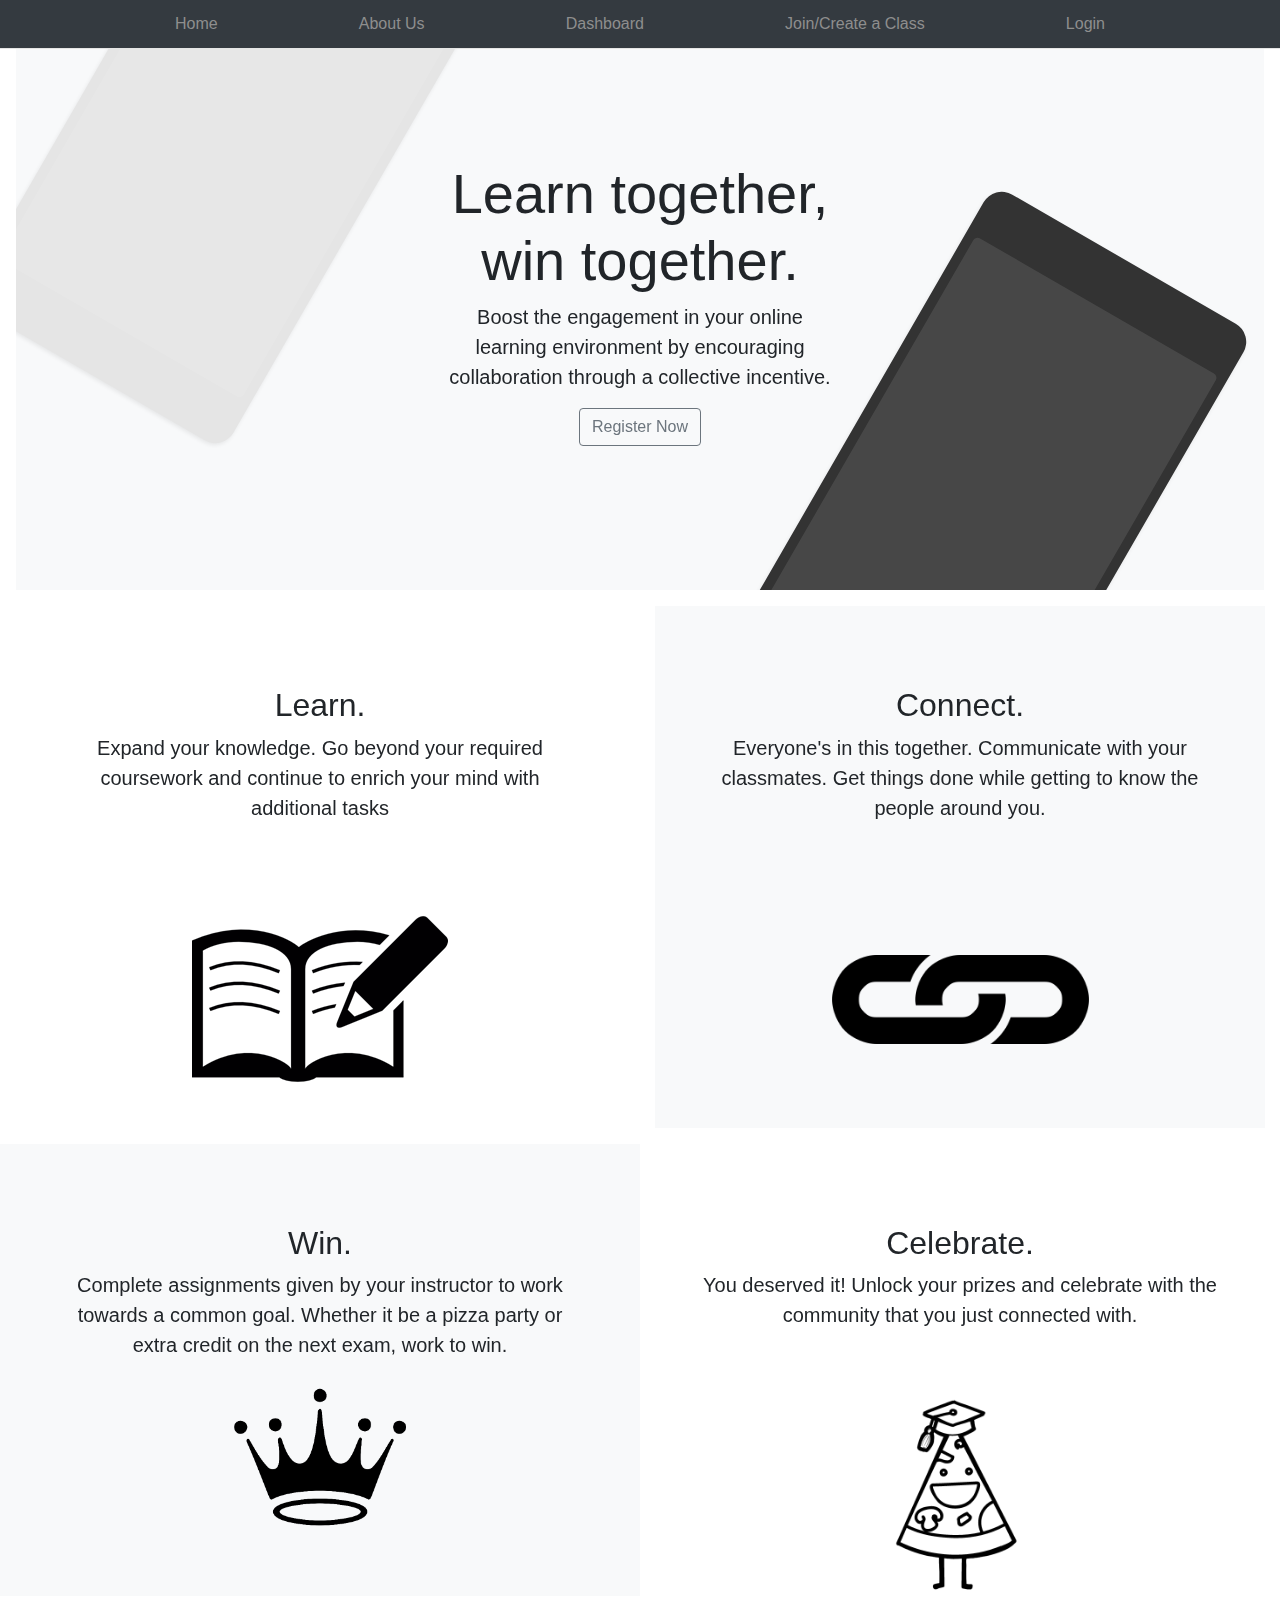
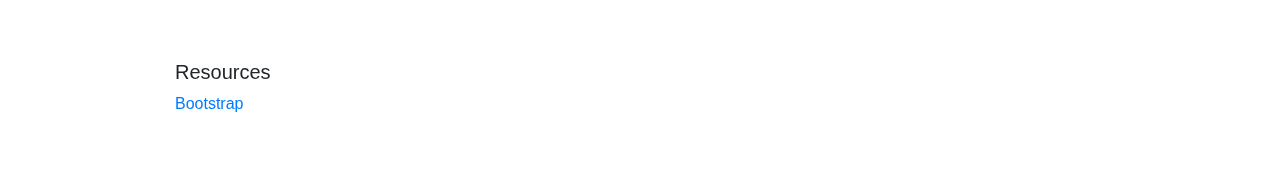
<file: index.html>
<!doctype html>
<html lang="en">
  <head>
    <link rel="stylesheet" href="bootstrap-4.3.1/dist/css/bootstrap.min.css">
    <meta charset="utf-8">
    <meta name="viewport" content="width=device-width, initial-scale=1">
    <meta name="description" content="">
    <meta name="author" content="Su Jin Shin, Jason Dong, Zackary Sikkink, Sam Gaussman, and Bootstrap contributors">
    <title>Product example · Bootstrap v5.2</title>

    <link rel="canonical" href="https://getbootstrap.com/docs/5.2/examples/product/">
    
    <!-- Custom styles for this template -->
    <link href="product.css" rel="stylesheet">
  </head>
  <body>

<section> <!-- top navigation bar-->
<header class="site-header sticky-top py-1">
  <nav class="container d-flex flex-column flex-md-row justify-content-between">
    <a class="py-2 d-none d-md-inline-block" href="index.html">Home</a>
    <a class="py-2 d-none d-md-inline-block" href="aboutus.html">About Us</a>
    <a class="py-2 d-none d-md-inline-block" href="dashboard.php">Dashboard</a>
    <a class="py-2 d-none d-md-inline-block" href="joinCreateClass.php">Join/Create a Class</a>
    <a class="py-2 d-none d-md-inline-block" href="login.php">Login</a>
  </nav>
</header>
</section>

<section> <!-- main section with the slogan and components of website-->
  <main>
    <div class="position-relative overflow-hidden p-3 p-md-5 m-md-3 text-center bg-light">
      <div class="col-md-5 p-lg-5 mx-auto my-5">
        <h1 class="display-4 fw-normal">Learn together, win together.</h1>
        <p class="lead fw-normal">Boost the engagement in your online learning environment by encouraging collaboration through a collective incentive.</p>
        <a class="btn btn-outline-secondary" href="registration.php">Register Now</a>
      </div>
      <div class="product-device shadow-sm d-none d-md-block"></div>
      <div class="product-device product-device-2 shadow-sm d-none d-md-block"></div>
    </div>

    <div class="d-md-flex flex-md-equal w-100 my-md-3 ps-md-3">
      <div class="col-md-6 text-center">
        <div class="text-bg-dark pt-3 px-3 pt-md-5 px-md-5 overflow-hidden">
          <div class="my-3 py-3">
            <h2 class="display-5">Learn.</h2>
            <p class="lead">Expand your knowledge. Go beyond your required coursework and continue to enrich your mind with additional tasks</p>
          </div>
          <img src="image/paper-pencil.png" style="max-width: 100%; height: auto;">
        </div>
      </div>
      <div class="col-md-6">
        <div class="bg-light me-md-3 pt-3 px-3 pt-md-5 px-md-5 text-center overflow-hidden">
          <div class="my-3 p-3">
            <h2 class="display-5">Connect.</h2>
            <p class="lead">Everyone's in this together. Communicate with your classmates. Get things done while getting to know the people around you.</p>
          </div>
          <img src="image/links.png" style="max-width: 50%; height: auto;">
        </div>
      </div>
    </div>

  <div class="d-md-flex flex-md-equal w-100 my-md-3 ps-md-3">
    <div class="bg-light me-md-3 pt-3 px-3 pt-md-5 px-md-5 text-center overflow-hidden">
      <div class="my-3 p-3">
        <h2 class="display-5">Win.</h2>
        <p class="lead">Complete assignments given by your instructor to work towards a common goal. Whether it be a pizza party or extra credit on the next exam, work to win.</p>
        <img src="image/crown.png" style="max-width: 50%; height: auto;">
      </div>
    </div>

    <div class="text-bg-primary me-md-3 pt-3 px-3 pt-md-5 px-md-5 text-center overflow-hidden">
      <div class="my-3 py-3">
        <h2 class="display-5">Celebrate.</h2>
        <p class="lead">You deserved it! Unlock your prizes and celebrate with the community that you just connected with.</p>
      </div>
      <img src="image/PizzaParty.png" style="max-width: 40%; height: auto;">
    </div>
  </div>
</section>

<section> <!-- footer section with links-->
  <footer class="container py-5">
    <div class="row">
      <div class="col-6 col-md">
        <h5>Resources</h5>
        <ul class="list-unstyled text-small">
          <li><a class="link-secondary" href="https://getbootstrap.com/docs/5.0/examples/">Bootstrap</a></li>
        </ul>
      </div>
    </div>
  </footer>
  </section>


<script src="bootstrap-4.3.1/dist/css/bootstrap.min.css"></script>

      
  </body>
</html>
</file>
<file: product.css>
.container {
  max-width: 960px;
}

/*
 * Custom translucent site header
 */

.site-header {
  background-color: rgba(0, 0, 0, .85);
  -webkit-backdrop-filter: saturate(180%) blur(20px);
  backdrop-filter: saturate(180%) blur(20px);
}
.site-header a {
  color: #8e8e8e;
  transition: color .15s ease-in-out;
}
.site-header a:hover {
  color: #fff;
  text-decoration: none;
}
.site-header {
  background-color: #343a40;
  border-bottom: 1px solid #e5e5e5;
  position: fixed;
  top: 0;
  left: 0;
  right: 0;
  z-index: 1030;
}

/*
 * Dummy devices (replace them with your own or something else entirely!)
 */

.product-device {
  position: absolute;
  right: 10%;
  bottom: -30%;
  width: 300px;
  height: 540px;
  background-color: #333;
  border-radius: 21px;
  transform: rotate(30deg);
}

.product-device::before {
  position: absolute;
  top: 10%;
  right: 10px;
  bottom: 10%;
  left: 10px;
  content: "";
  background-color: rgba(255, 255, 255, .1);
  border-radius: 5px;
}

.product-device-2 {
  top: -25%;
  right: auto;
  bottom: 0;
  left: 5%;
  background-color: #e5e5e5;
}

.headshots {
  float: left;
  margin-right: 50px; /* adjust this to your liking */
}

.row mt-3{
  float: right;
}

.col-lg-8 {
  display: flex;
  flex-direction: column;
  justify-content: center;
}

/*
 * Extra utilities
 */

.flex-equal > * {
  flex: 1;
}
@media (min-width: 768px) {
  .flex-md-equal > * {
    flex: 1;
  }
}
</file>
